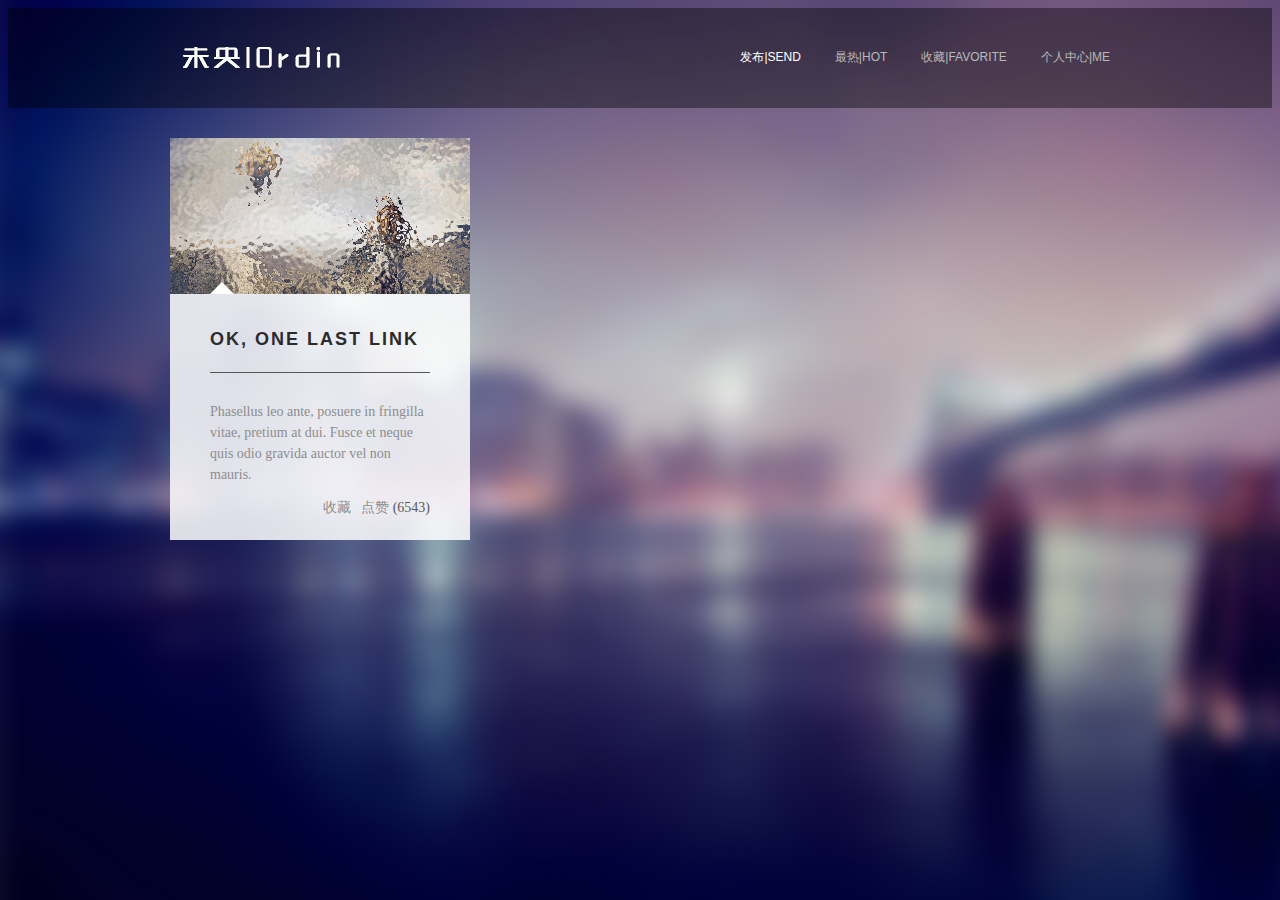
<file: Index.html>
<!DOCTYPE html>
<html>
<head>
<meta charset="utf-8">
<title>未央|Ordin</title>
<!--布局-->
<link href="css/content_styles.css" rel="stylesheet" type="text/css" media="screen" />
</head>
<body>
<header id="wrapper">
  <div class="container clearfix">
    <h1 id="logo"><a href="Index.html">MY FOLIO</a></h1>
    <div id="nav-button"> <span class="nav-bar"></span> <span class="nav-bar"></span> <span class="nav-bar"></span> </div>
    <div id="options" class="clearfix">
      <ul id="filters" class="option-set clearfix" data-option-key="filter">
        <li><a href="Index.html" class="selected">发布|Send</a></li>
        <li><a href="Index.html">最热|Hot</a></li>
        <li><a href="Index.html">收藏|Favorite</a></li>
        <li><a href="Index.html">个人中心|Me</a></li>
      </ul>
    </div>
  </div>
</header>
<div class="container">
  <div id="container" class="clearfix">
	      <div class="element  clearfix col1-3 blog blog1"> <a href="Article.html">
      <div class="images"><img src="images/pic8.jpg" alt="" /> </div>
      <div class="white-bottom">
        <h2>Ok, One Last Link</h2>
        <p>Phasellus leo ante, posuere in fringilla vitae, pretium at dui. Fusce et neque quis odio gravida auctor vel non mauris.</p>
       <div id="zan">
       <a href="#">收藏</a>&nbsp;&nbsp;&nbsp;<a href="#">点赞</a>&nbsp;(6543)
       </div>
       </div>

</div>
<!-- 回到顶部 -->
<div id="backtotop">
  <ul>
    <li><a id="toTop" href="#" onClick="return false">Back to Top</a></li>
  </ul>
</div>
</body>
</html>
</file>
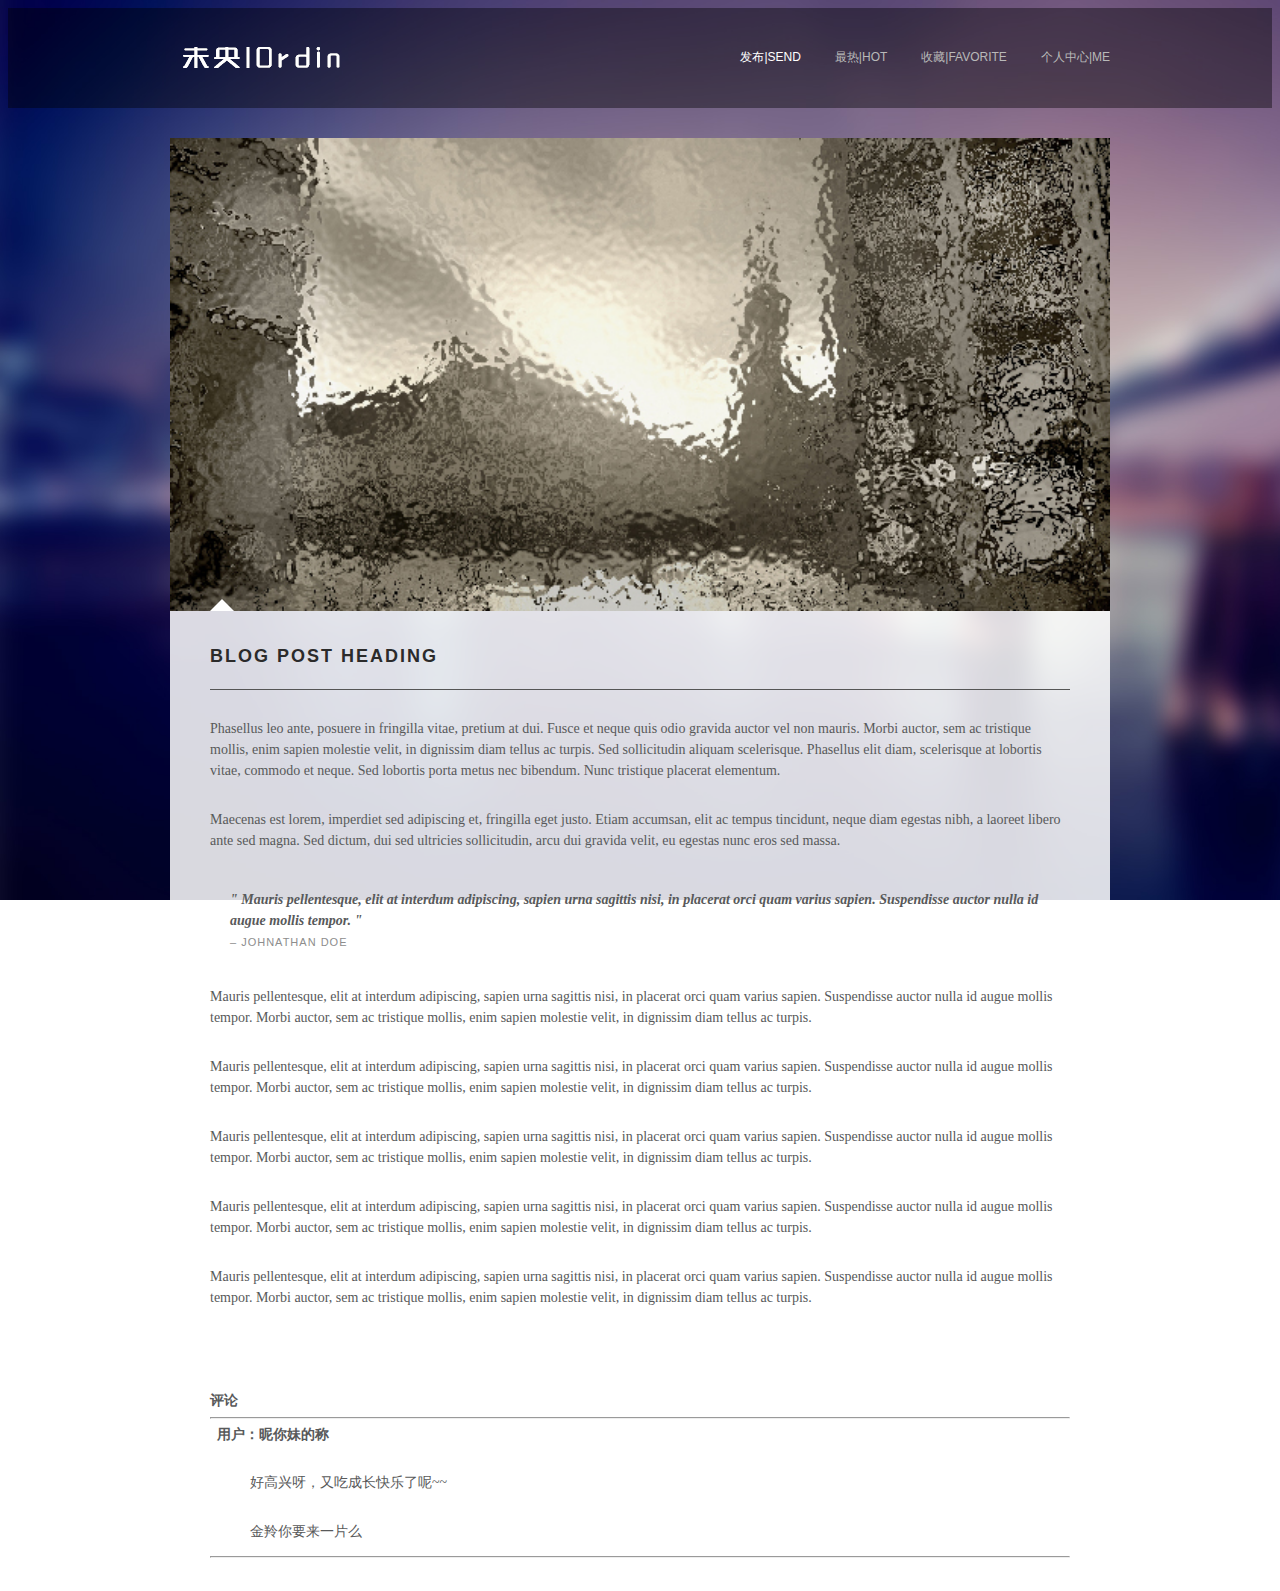
<file: Article.html>
<!DOCTYPE html>
<html>
<head>
<meta charset="utf-8">
<title>未央|Ordin</title>
<!--布局-->
<link href="css/content_styles.css" rel="stylesheet" type="text/css" media="screen" />
</head>
<body>
<header id="wrapper">
  <div class="container clearfix">
    <h1 id="logo"><a href="Index.html">MY FOLIO</a></h1>
    <div id="nav-button"> <span class="nav-bar"></span> <span class="nav-bar"></span> <span class="nav-bar"></span> </div>
    <div id="options" class="clearfix">
      <ul id="filters" class="option-set clearfix" data-option-key="filter">
        <li><a href="Index.html" class="selected">发布|Send</a></li>
        <li><a href="Index.html">最热|Hot</a></li>
        <li><a href="Index.html">收藏|Favorite</a></li>
        <li><a href="Index.html">个人中心|Me</a></li>
      </ul>
    </div>
  </div>
</header>
<div class="container">
  <div id="container" class="clearfix">
    <div class="element  clearfix col2-3 post post2">
      <div class="images"><img src="images/blog-post.jpg" alt="" /><a href="#filter=.blog">
        </a></div>
      <div class="white-bottom">
        <h2>Blog Post Heading</h2>
        <p>Phasellus leo ante, posuere in fringilla vitae, pretium at dui. Fusce et neque quis odio gravida auctor vel non mauris. Morbi auctor, sem ac tristique mollis, enim sapien molestie velit, in dignissim diam tellus ac turpis. Sed sollicitudin aliquam scelerisque. Phasellus elit diam, scelerisque at lobortis vitae, commodo et neque. Sed lobortis porta metus nec bibendum. Nunc tristique placerat elementum. </p>
        <p> Maecenas est lorem, imperdiet sed adipiscing et, fringilla eget justo. Etiam accumsan, elit ac tempus tincidunt, neque diam egestas nibh, a laoreet libero ante sed magna. Sed dictum, dui sed ultricies sollicitudin, arcu dui gravida velit, eu egestas nunc eros sed massa. </p>
        <p class="blockquote">" Mauris pellentesque, elit at interdum adipiscing, sapien urna sagittis nisi, in placerat orci quam varius sapien. Suspendisse auctor nulla id augue mollis tempor. "<span>– Johnathan Doe</span></p>
        <p>Mauris pellentesque, elit at interdum adipiscing, sapien urna sagittis nisi, in placerat orci quam varius sapien. Suspendisse auctor nulla id augue mollis tempor. Morbi auctor, sem ac tristique mollis, enim sapien molestie velit, in dignissim diam tellus ac turpis. </p>
        <p>Mauris pellentesque, elit at interdum adipiscing, sapien urna sagittis nisi, in placerat orci quam varius sapien. Suspendisse auctor nulla id augue mollis tempor. Morbi auctor, sem ac tristique mollis, enim sapien molestie velit, in dignissim diam tellus ac turpis. </p><p>Mauris pellentesque, elit at interdum adipiscing, sapien urna sagittis nisi, in placerat orci quam varius sapien. Suspendisse auctor nulla id augue mollis tempor. Morbi auctor, sem ac tristique mollis, enim sapien molestie velit, in dignissim diam tellus ac turpis. </p>
        <p>Mauris pellentesque, elit at interdum adipiscing, sapien urna sagittis nisi, in placerat orci quam varius sapien. Suspendisse auctor nulla id augue mollis tempor. Morbi auctor, sem ac tristique mollis, enim sapien molestie velit, in dignissim diam tellus ac turpis. </p>
        <p>Mauris pellentesque, elit at interdum adipiscing, sapien urna sagittis nisi, in placerat orci quam varius sapien. Suspendisse auctor nulla id augue mollis tempor. Morbi auctor, sem ac tristique mollis, enim sapien molestie velit, in dignissim diam tellus ac turpis. </p>
      </div>
      <div id="articlecomment">
      <strong>评论</strong>
      <hr>
      &nbsp;&nbsp;<strong>用户：昵你妹的称</strong>
      <p>好高兴呀，又吃成长快乐了呢~~</p>
      <p>金羚你要来一片么</p>
      <hr>
      </div>
    </div>
   </div>
</div>
<!-- 回到顶部 -->
<div id="backtotop">
  <ul>
    <li><a id="toTop" href="#" onClick="return false">Back to Top</a></li>
  </ul>
</div>
</body>
</html>
</file>
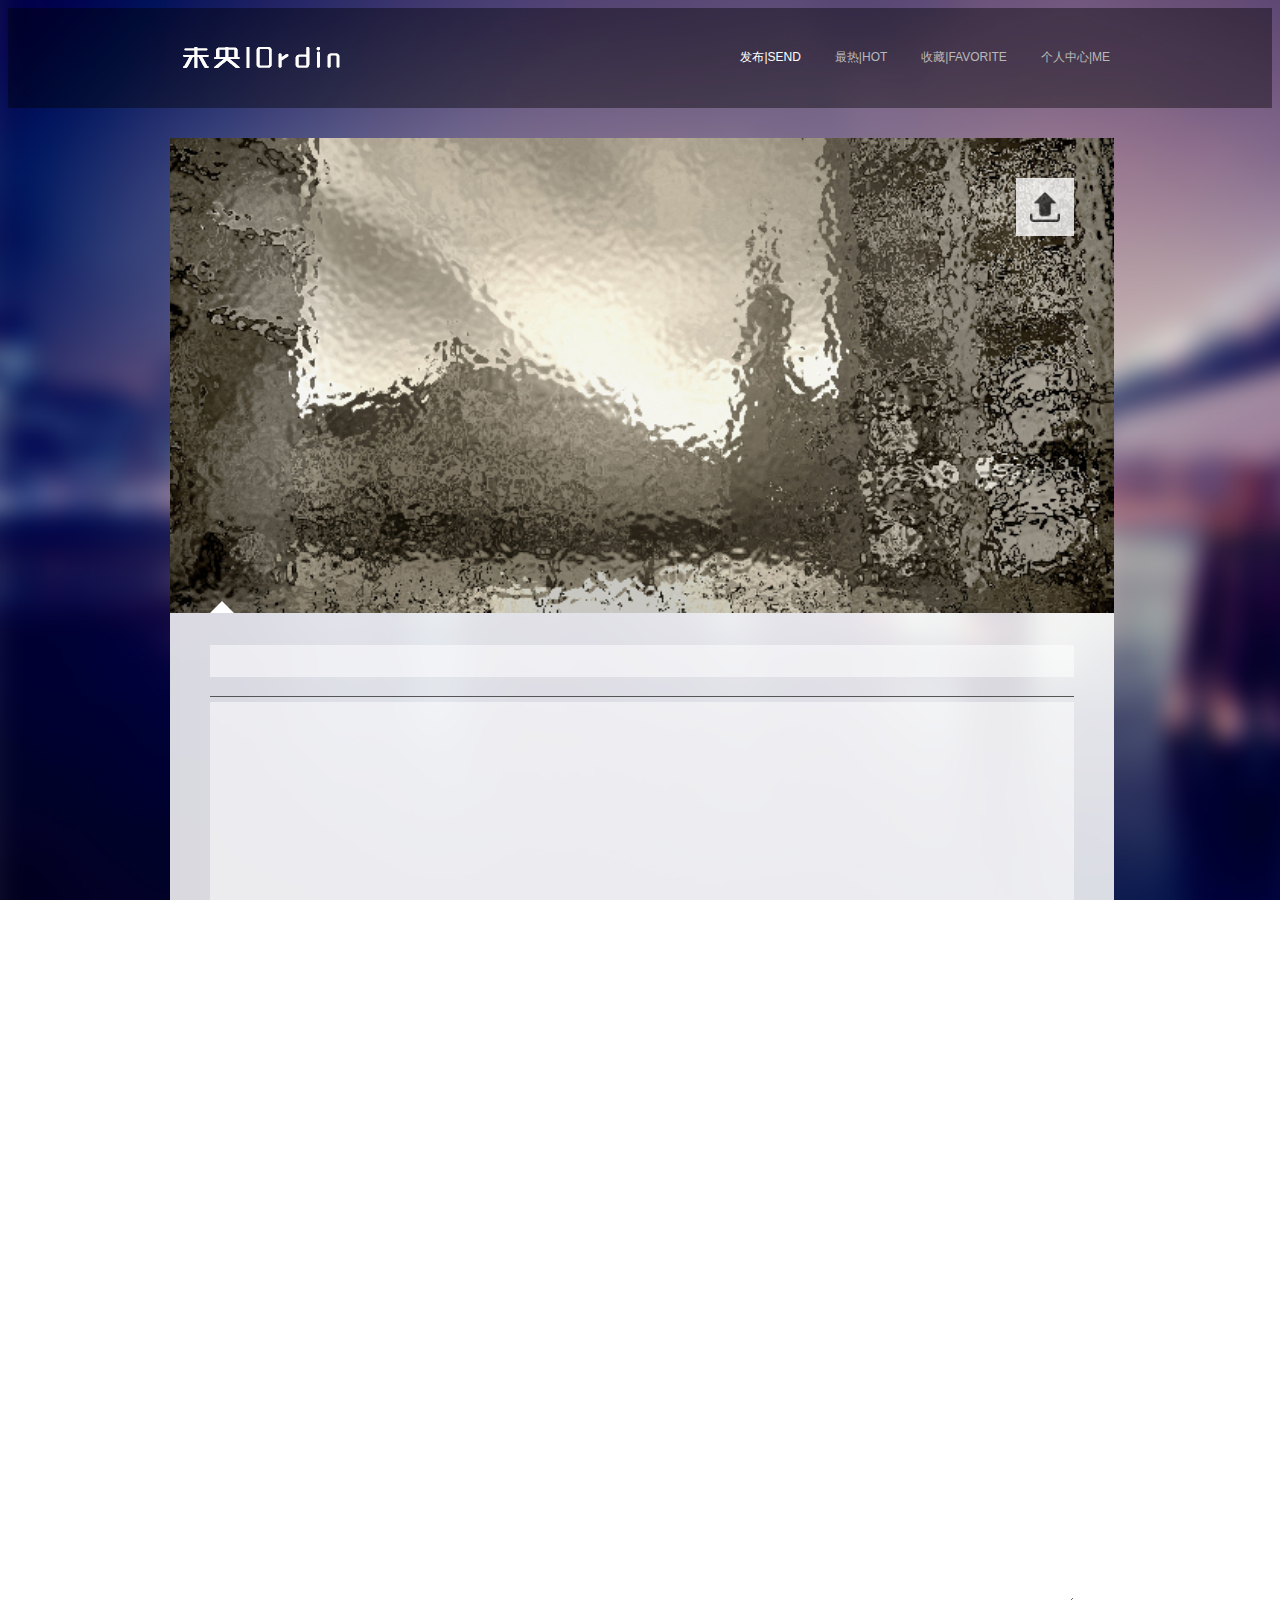
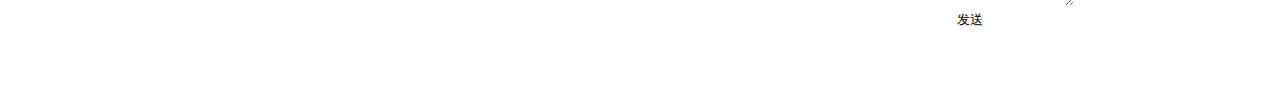
<file: Edit.html>
<!DOCTYPE html>
<html>
<head>
<meta charset="utf-8">
<title>未央|Ordin</title>
<!--布局-->
<link href="css/content_styles.css" rel="stylesheet" type="text/css" media="screen" />
</head>
<body>
<header id="wrapper">
  <div class="container clearfix">
    <h1 id="logo"><a href="Index.html">MY FOLIO</a></h1>
    <div id="nav-button"> <span class="nav-bar"></span> <span class="nav-bar"></span> <span class="nav-bar"></span> </div>
    <div id="options" class="clearfix">
      <ul id="filters" class="option-set clearfix" data-option-key="filter">
        <li><a href="Index.html" class="selected">发布|Send</a></li>
        <li><a href="Index.html">最热|Hot</a></li>
        <li><a href="Index.html">收藏|Favorite</a></li>
        <li><a href="Index.html">个人中心|Me</a></li>
      </ul>
    </div>
  </div>
</header>
<div class="container">
  <div id="container" class="clearfix">
    <div class="element  clearfix col2-3 post post2">
    <form action="Edit.jsp" method="post">
      <div class="images"><img src="images/blog-post.jpg" alt="" />
              <div class="icons close"><input type="file" name="UploadFile"></div>
        </div>
      <div class="white-bottom">
        <h2><input type="text" name="Title"/ id="Title"></h2>
        <textarea name="Content" id="Content"></textarea>
        <input id="EditSubmit" type="submit" value="发送"/>
      </div>
      </form>
    </div>
   </div>
</div>
</body>
</html>
</file>
<file: css/content_styles.css>
@charset "utf-8";
/* CSS Document */

/* =Clearfix
--------------------------------------------------------------------------------------------------------*/
.clear { clear: both; }
.clearfix:after { content: "."; display:block; height:0; clear:both; visibility:hidden; }/* ----- clear fix for floats ----- */
.clearfix { display:inline-block; }
* html .clearfix { height:1%; }/* hides clearfix from IE-mac */
.clearfix { display:block; }/* end hide from IE-mac */
.alignleft { float:left; }
.alignright { float:right; }
.aligncenter { margin:auto; display:block; }
.alignnone { clear:both; font-size:0; line-height:0; margin:0; padding:0; border:0; height:0; width:0; }
.centered { text-align:center; }

/* End Clearfix
--------------------------------------------------------------------------------------------------------*/

/* =Typography
--------------------------------------------------------------------------------------------------------*/
html {overflow: -moz-scrollbars-vertical; overflow-y: scroll; }
body { font: 14px Georgia, "Times New Roman", Times, serif; color:#58595a; background:url(../images/banner_2.jpg);background-attachment: fixed; background-size:cover}
strong { font-weight:bold; }
a, a > * {-webkit-transition: all 0.2s ease 0s; -moz-transition: all 0.2s ease 0s; -o-transition: all 0.2s ease 0s; transition: all 0.2s ease 0s; }
p { line-height:1.5; padding:14px 40px 0 40px; }
p.small {font-size:12px;}
p.blockquote { font-family:Georgia, "Times New Roman", Times, serif; font-style:italic; font-weight:bold; padding:24px 60px 10px 60px; clear:both }
.blockquote span {font: 11px 'Open Sans', 'Helvetica Neue', Arial, Helvetica, sans-serif; color:#8d8d8d; padding-top:5px; text-transform:uppercase; display:block; letter-spacing:1px; }
a { color:#8d8d8d; text-decoration:none; }
a:hover { text-decoration:none; color:#555; }
span.arrow {font:13px 'Open Sans', 'Helvetica Neue', Arial, Helvetica, sans-serif; }
/* End Typography
--------------------------------------------------------------------------------------------------------*/


/* =Headings
--------------------------------------------------------------------------------------------------------*/
h1#logo { position:relative; float:left; margin-top:39px; margin-left:10px; margin-bottom:40px; width:182px; height:21px; z-index:1 }
h1#logo a { display:block; background:url(../images/bg-logo.png) no-repeat; background-size:182px 21px; width:182px; height:21px; text-indent:-9999px; }
h2, h3, h4 { line-height:1.5; font-family:'Open Sans', 'Helvetica Neue', Arial, Helvetica, sans-serif; }
h2 { font-size:18px; font-weight:700; color:#2b2b2b; margin:0px 40px 5px 40px; padding-bottom:19px; padding-top:32px; text-transform:uppercase; letter-spacing:2px; border-bottom:1px solid #555; display:block }
h4 {font-size:15px; font-weight:600; padding:14px 40px 0 40px; margin-bottom:-6px; }
/* End Headings
--------------------------------------------------------------------------------------------------------*/


/* =Main Content
--------------------------------------------------------------------------------------------------------*/
#wrapper { margin-top:0px; width:100%; background:rgba(0,0,0,0.4); position:relative; top:0;z-index:29; margin:0 auto; margin-bottom:20px; }
.container { padding:0px; width:960px; position:relative; margin:0 auto;}
.col1-1 { width:940px; margin:10px; height:402px; float:left; }
.col1-3 { width:300px; height:402px; margin:10px; float:left; }
.element .col1-3 {width:300px; height:402px; margin:0; float:left; }
.element .col1-3.connect {width:320px; height:402px; margin:0; float:left; }
.col2-3 { width:auto; height:auto; margin:10px; float:left; }
.element .col2-3 {width:auto; height:auto; margin:0; }
.col2-3.post, .col2-3.auto, .col1-3.auto, .col1-1.auto {height:auto; }
.white-right:before {content:''; height:0; width:0; border-width:12px 12px 12px 12px; border-style:solid; border-color:rgba(251,251,251,0) rgba(255,255,255,1) rgba(255,255,255,0) rgba(255,255,255,0); position:absolute; margin-top:40px; left:616px; }
.white-right2:before {content:''; height:0; width:0; border-width:12px 12px 12px 12px; border-style:solid; border-color:rgba(251,251,251,0) rgba(255,255,255,1) rgba(255,255,255,0) rgba(255,255,255,0); position:absolute; margin-top:40px; left:296px; }
.white-bottom:before {content:''; height:0; width:0; border-width:12px 12px 12px 12px; border-style:solid; border-color:rgba(251,251,251,0) rgba(255,255,255,0) rgba(255,255,255,1) rgba(255,255,255,0); position:absolute; top:-24px; margin-left:40px; }
.white-right, .white-right2 {background:#fff; }
.white-bottom {background:rgba(255,255,255,0.85); position:relative; height:246px; }
.post .white-bottom {height:auto; padding-bottom:40px; }
.bottom {position:absolute; bottom:0px; padding-bottom:36px; }
.break { height:20px; position:relative; }
.images { display:block; position:relative; }
.overflow {overflow:hidden; }
#articlecomment
{
	margin-top: 10px;
	background: rgba(255,255,255,0.85);
	position: relative;
	height: auto;
	padding-top: 20px;
	padding-left: 40px;
	padding-right: 40px;
	
}
/* =End Main Content
--------------------------------------------------------------------------------------------------------*/


/* =Twitter
--------------------------------------------------------------------------------------------------------*/
#twitter_update_list { background:#fff; }
ul.jta-tweet-list li { display:block; min-height:100px; padding:14px 40px 0px 40px; font-style:italic; line-height:1.5 }
ul.jta-tweet-list li a.jta-tweet-link { color:#8d8d8d; text-decoration:none; text-transform:none; margin-right:4px; line-height:20px; }
ul.jta-tweet-list li a.jta-tweet-link:hover { text-decoration:none; color:#555; }
ul.jta-tweet-list li a.jta-tweet-timestamp-link { font-size:12px !important; color:#8d8d8d; text-decoration:none; padding-top:5px; display:block; }
ul.jta-tweet-list li a.jta-tweet-timestamp-link:hover { text-decoration:none; color:#555; }
span.jta-tweet-twitter-bird-icon, span.jta-tweet-twitter-bird-icon:hover { display:none }
a.jta-tweet-a { color:#8d8d8d; text-decoration:none; }
a.jta-tweet-a:hover { color:#555; }
/* End Twitter
--------------------------------------------------------------------------------------------------------*/


/* =Googlemaps
--------------------------------------------------------------------------------------------------------*/
#map {width:620px; height:620px; margin:0; border:0}
#map:before, #map:after {background: none; content: ''; left: 0;	position: absolute;	top: 0;	width: 100%; }
#map:after {bottom: 0; top: auto; }
/* End Googlemaps
--------------------------------------------------------------------------------------------------------*/
.copyrights{text-indent:-9999px;height:0;line-height:0;font-size:0;overflow:hidden;}

/* =Image Hover
--------------------------------------------------------------------------------------------------------*/
.images img {width:100%; display: block; z-index:9 }

.icons { position:absolute; right:40px; top:40px; height:58px; width:58px; margin-left:0px; z-index:100 }
.close {background:url(../images/upload.png) center no-repeat #fff; background-size:30px 30px; opacity: 0.8; }

.images .title, .images .subtitle { z-index:10; position:absolute; top:38px; left:40px; width:auto; font-weight:600; }
.images .subtitle { top: 60px; font-weight: 400; }
.title-wrap, .subtitle-wrap { overflow: hidden; position: relative; }
.title-wrap h3, .subtitle-wrap p { overflow: hidden; white-space: nowrap; line-height:32px; text-transform:uppercase; font-family:'Open Sans', Arial, Helvetica, sans-serif; color:#2b2b2b; padding:0px; }
.title-wrap h3 span, .subtitle-wrap p span { padding:5px 8px 6px 8px; background:#fff; -webkit-box-shadow:0 1px 0 rgba(0, 0, 0, 0.05); -moz-box-shadow:0 1px 0 rgba(0, 0, 0, 0.05) ; box-shadow:0 1px 0 rgba(0, 0, 0, 0.05); font-style:normal; }
.subtitle-wrap p span {font-size:12px; padding:5px 8px 5px 8px; }

input[type="file"]
{
	opacity: 0;
	width: 58px;
	height: 55px;
}
#person
{
	border: rgba(0,0,0,0.60);
	border-top-width: 1px;
	border-right-width: 1px;
	border-bottom-width: 1px;
	border-left-width: 1px;
	width: 860px;
	height: 30px;
	font-weight: bold;
	font-size: large;
	margin-left: 100px;
	margin-right: 100px;
}

#Title
{
	border:rgba(255,255,255,0.60);
	border-top-width: 1px;
	border-right-width: 1px;
	border-bottom-width: 1px;
	border-left-width: 1px;
	background-color: rgba(255,255,255,0.5);
	width: 860px;
	height: 30px;
	font-weight: bold;
	font-size: large;
}

textarea
{
	border:rgba(255,255,255,0.60);
	border-top-width: 1px;
	border-right-width: 1px;
	border-bottom-width: 1px;
	border-left-width: 1px;
	background-color: rgba(255,255,255,0.5);
	width: 860px;
	min-height: 900px;
	margin-left: 40px;
	margin-right: 40px;
}

#EditSubmit
{
	border:rgba(255,255,255,0.60);
	border-top-width: 1px;
	border-right-width: 1px;
	border-bottom-width: 1px;
	border-left-width: 1px;
	background-color:rgba(255,255,255,0.30);
	width:200px;
	margin-left:700px;
}

#zan
{
	font-style: normal;
	text-align: right;
	margin-right: 40px;
}
/*.videos {width:100%; height:402px; display:block; z-index:9 }*/
/* End Image Hover
--------------------------------------------------------------------------------------------------------*/


/* =Blog
--------------------------------------------------------------------------------------------------------*/

/* End Blog
--------------------------------------------------------------------------------------------------------*/


/* =Lists
--------------------------------------------------------------------------------------------------------*/
ul.list { position:absolute; padding:0 20px 16px 20px; bottom:0 }
ul.list li { line-height:1.5; font-size:22px; font-weight:300; letter-spacing:-1px; width:auto; padding-left:28px; }
ul.check li { background:url(../images/bg-check.png) no-repeat 1px 13px; background-size:13px 11px; }
/* =End Lists
--------------------------------------------------------------------------------------------------------*/


/* =Footer
--------------------------------------------------------------------------------------------------------*/
footer { height:130px; padding:0px 0 0 0px; margin-top:20px; background:#0b0b0b; padding-bottom:100px; position:relative  }
/* End Footer
--------------------------------------------------------------------------------------------------------*/


/* =Social
--------------------------------------------------------------------------------------------------------*/
ul.social { padding-top:37px; margin-bottom:6px; letter-spacing:0; }
.social li { display:inline-block; margin:0px 6px;}
.social li a { display:block; -webkit-transition: all 0.3s ease 0s; -moz-transition: all 0.3s ease 0s; -o-transition: all 0.3s ease 0s; transition: all 0.3s ease 0s; }
ul.social a {text-indent:-9000px; text-decoration:none; height:24px; width:24px;}
/* End Social
--------------------------------------------------------------------------------------------------------*/


/* =Isotope
--------------------------------------------------------------------------------------------------------*/
.isotope-item { z-index: 2; }
.isotope-hidden.isotope-item { pointer-events: none; z-index: 1; }
/**** Isotope CSS3 transitions ****/
.isotope, .isotope .isotope-item { -webkit-transition-duration: 0.8s; -moz-transition-duration: 0.8s; -ms-transition-duration: 0.8s; -o-transition-duration: 0.8s; transition-duration: 0.8s; }
.isotope { -webkit-transition-property: height, width; -moz-transition-property: height, width; -ms-transition-property: height, width; -o-transition-property: height, width; transition-property: height, width; }
.isotope .isotope-item { -webkit-transition-property: -webkit-transform, opacity; -moz-transition-property:    -moz-transform, opacity; -ms-transition-property:     -ms-transform, opacity; -o-transition-property:         top, left, opacity; transition-property:         transform, opacity; }
/**** disabling Isotope CSS3 transitions ****/
.isotope.no-transition, .isotope.no-transition .isotope-item, .isotope .isotope-item.no-transition { -webkit-transition-duration: 0s; -moz-transition-duration: 0s; -ms-transition-duration: 0s; -o-transition-duration: 0s; transition-duration: 0s; }
/* End: Recommended Isotope styles */

/* disable CSS transitions for containers with infinite scrolling*/
.isotope.infinite-scrolling { -webkit-transition: none; -moz-transition: none; -ms-transition: none; -o-transition: none; transition: none; }


#options { width:auto; height:100px; z-index:300; text-align:right;}
#options ul { margin: 0; list-style: none; display:inline-block; padding-top:36px; float:right; margin-right:-7px; }
#options li { float: left;  }
#options li a { color:#B9B9B9; font-family: "Open Sans", Arial, Helvetica, sans-serif; font-size:12px; font-weight:normal; text-decoration:none; text-transform:uppercase; display:inline-block; padding:5px 17px;  margin:0px; }
#options li a:hover, #options li a.selected { color:#fff;}
/* End Isotope
--------------------------------------------------------------------------------------------------------*/


/* =Backtotop
--------------------------------------------------------------------------------------------------------*/
#backtotop { height:auto; position:fixed; right:30px; bottom:30px; display:none; z-index:30; }
#backtotop ul { padding:15px 0px; }
#backtotop ul li a { background:url(../images/bg-up.png) center 48% no-repeat #fff; background-size:22px 15px; display:block; width:50px; height:50px; float:right; right:10px; text-indent:-9000px; -webkit-box-shadow:0 0 30px rgba(0, 0, 0, 0.1); -moz-box-shadow:0 0 30px rgba(0, 0, 0, 0.1); box-shadow:0 0 30px rgba(0, 0, 0, 0.1);}
#backtotop ul li a:hover { -webkit-box-shadow:0 0 30px rgba(0, 0, 0, 0); -moz-box-shadow:0 0 30px rgba(0, 0, 0, 0); box-shadow:0 0 30px rgba(0, 0, 0, 0); }
/* End Backtotop
--------------------------------------------------------------------------------------------------------*/


/* =Update 1.0.1
--------------------------------------------------------------------------------------------------------*/
a:visited .white-bottom:before, a:visited .white-right:before, a:visited .white-right2:before { border-color: #fff !important; }
/* End Update
--------------------------------------------------------------------------------------------------------*/
</file>
